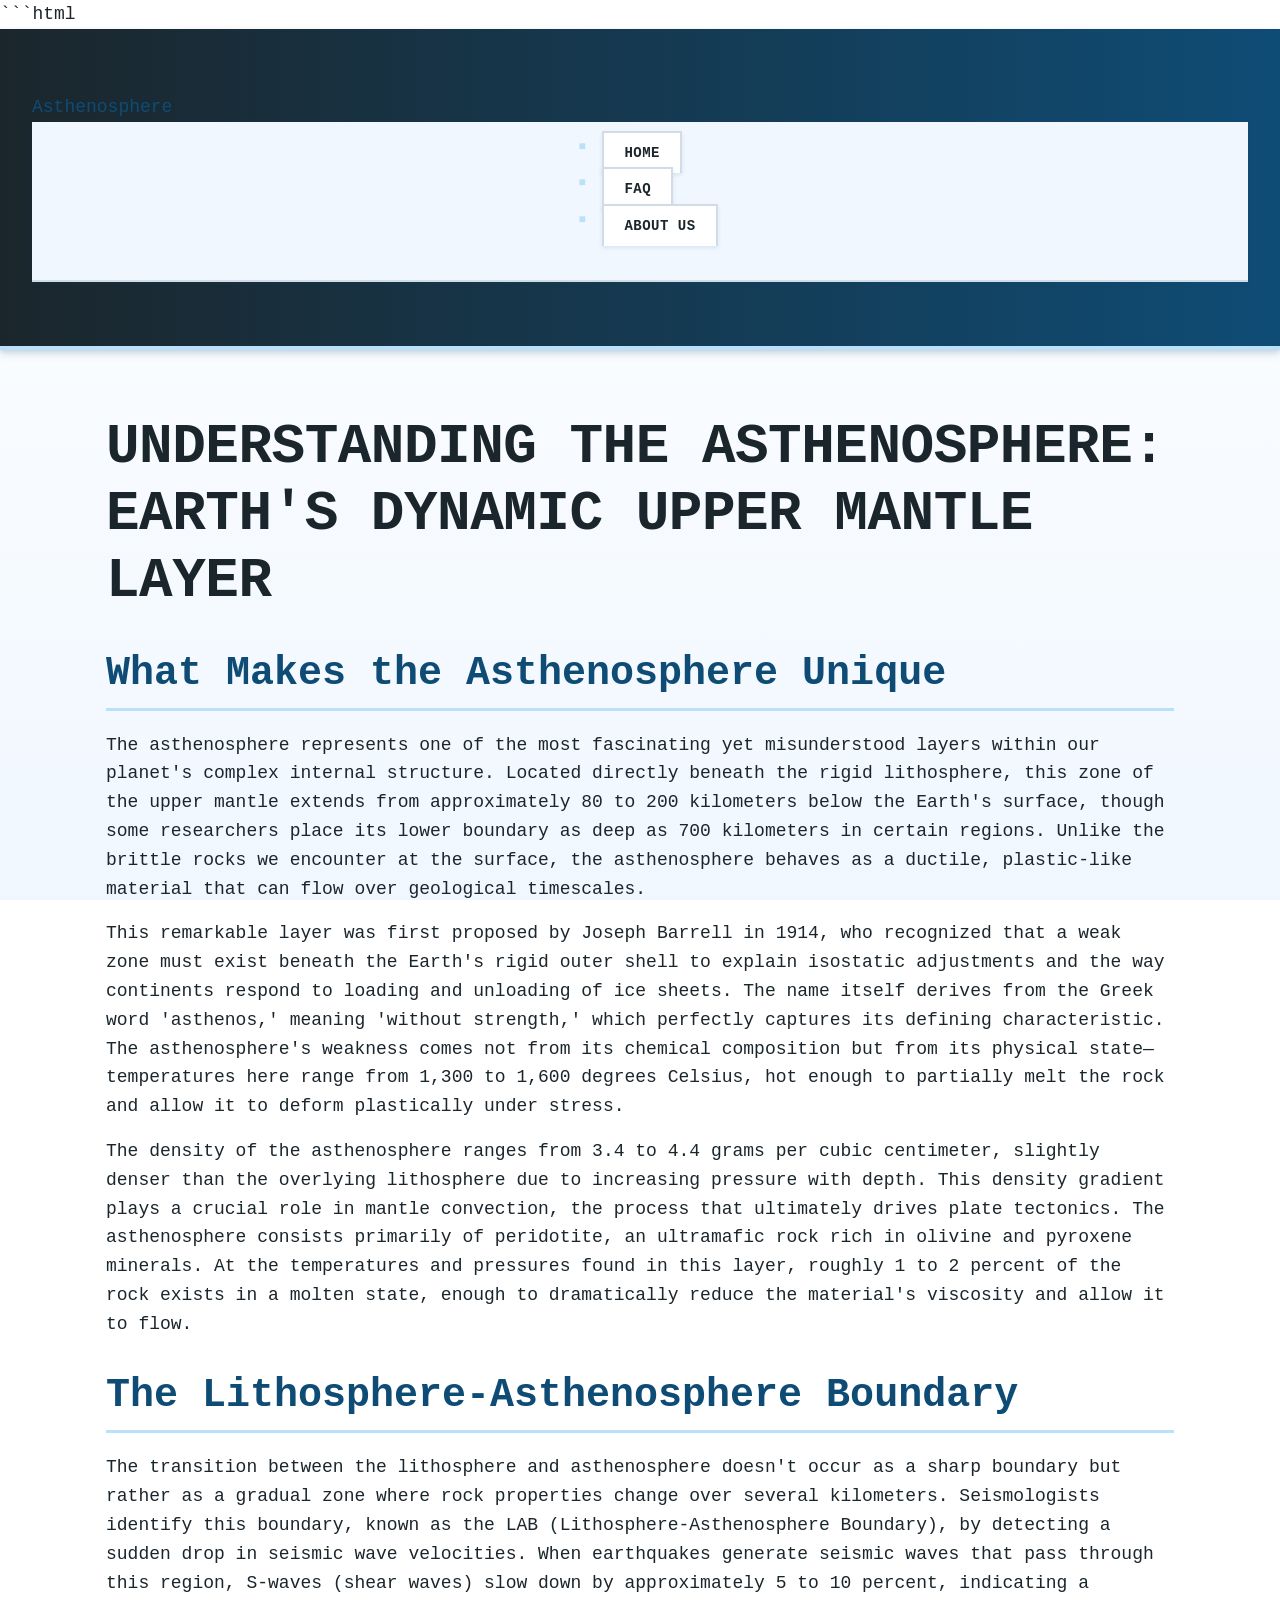
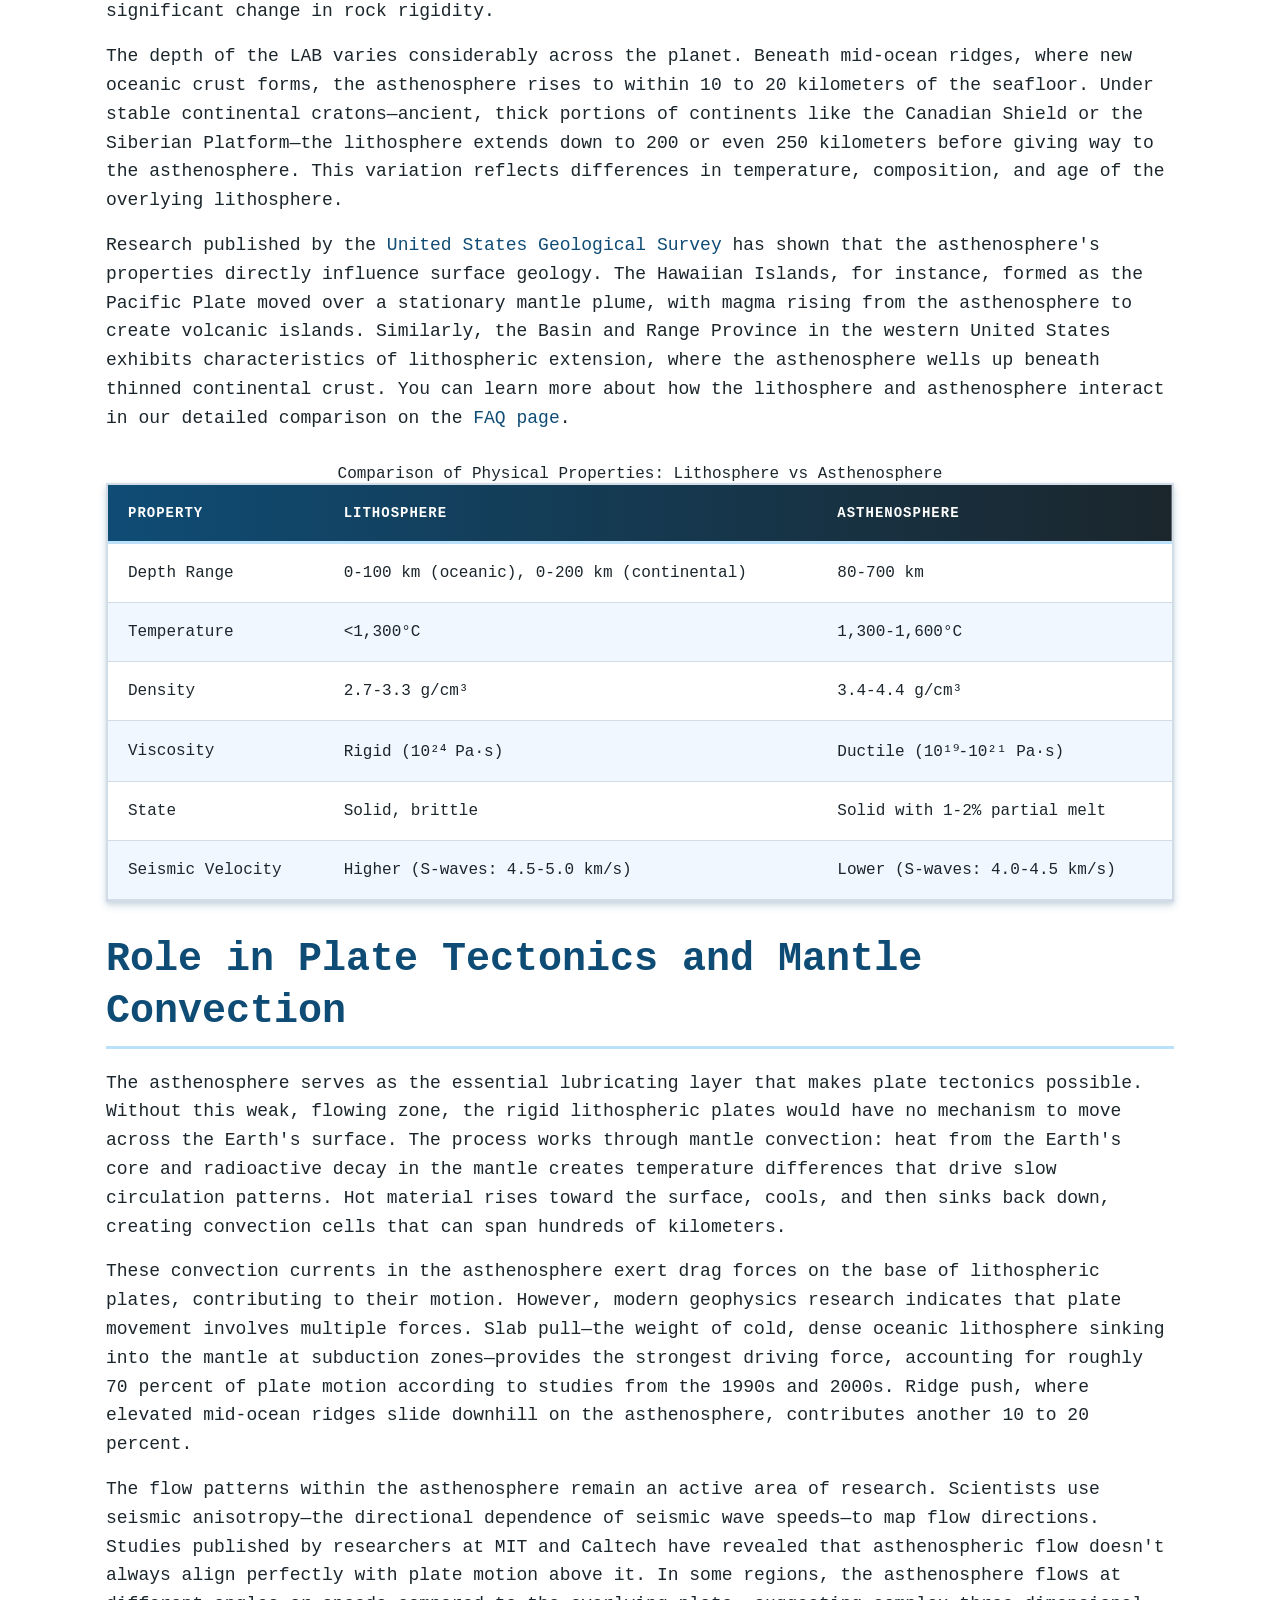
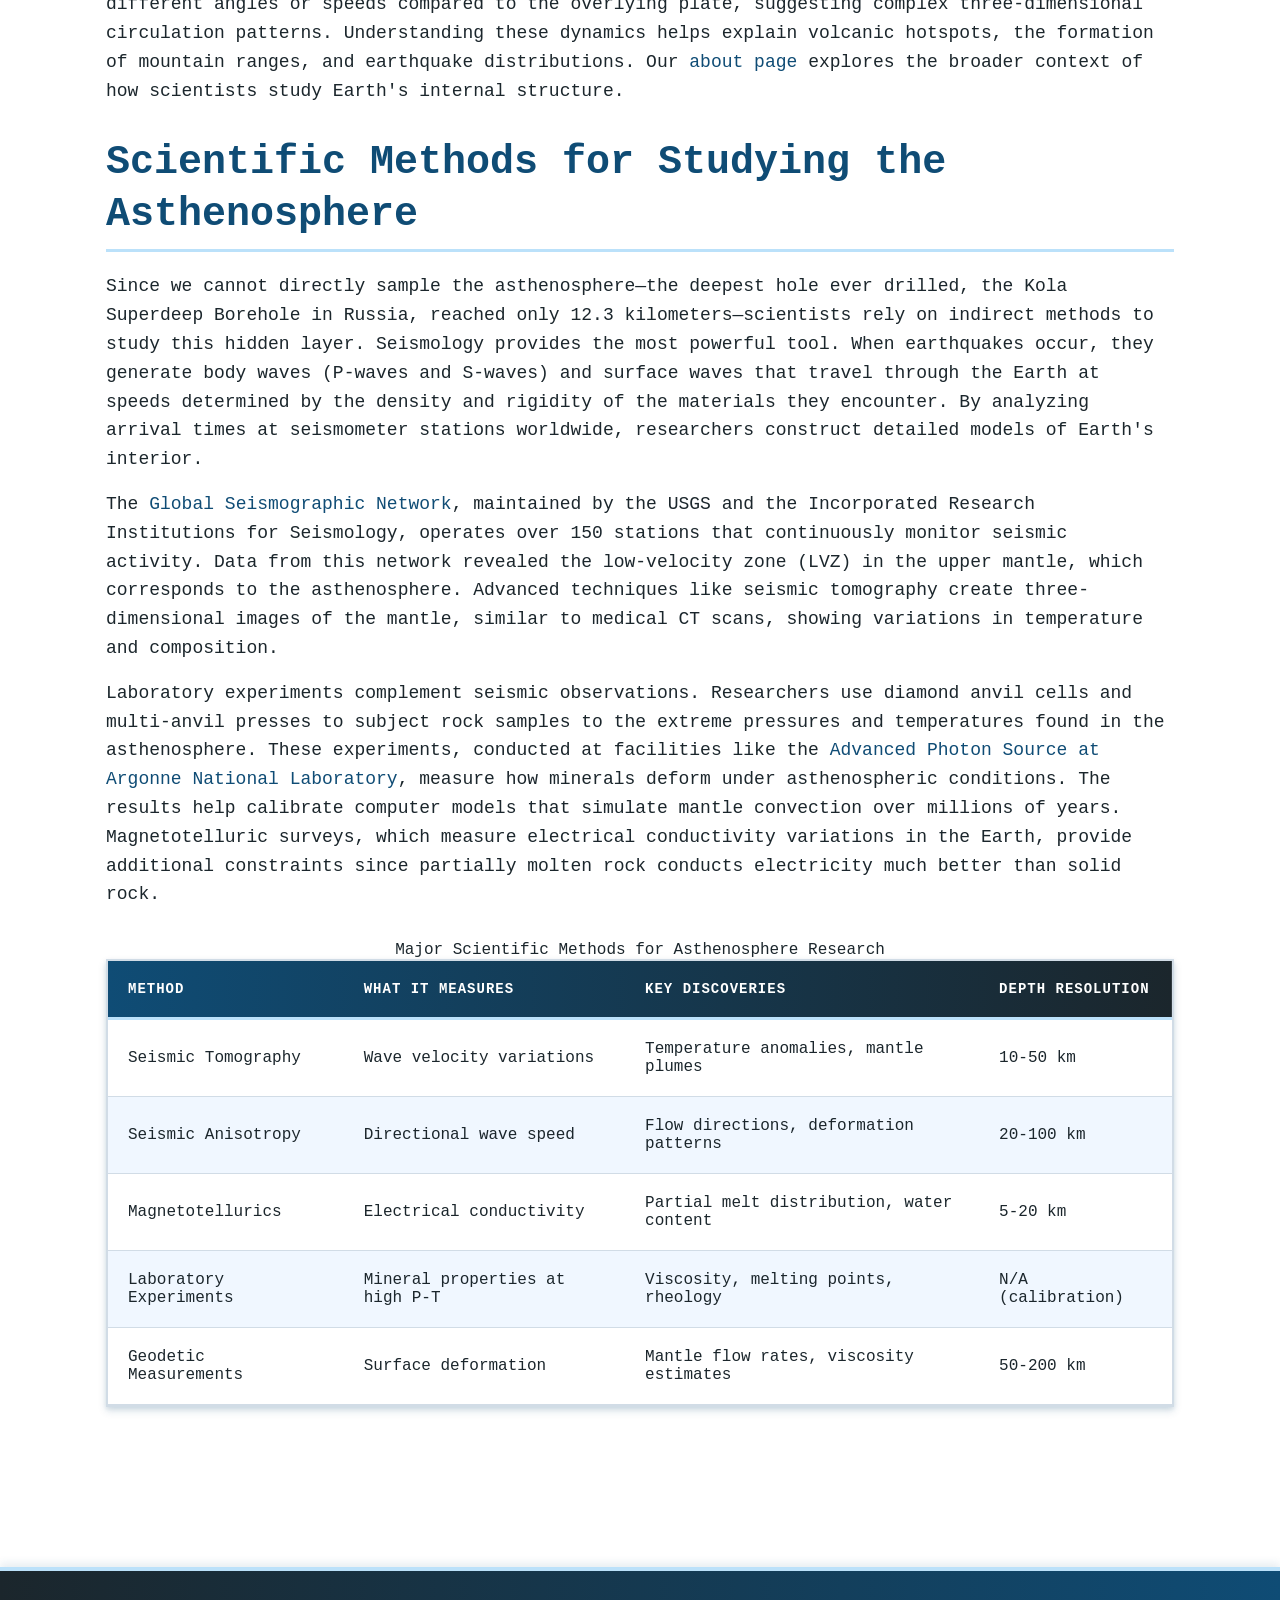
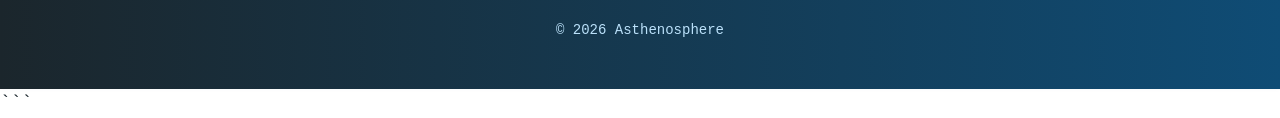
<file: index.html>
```html
<!DOCTYPE html>
<html lang="en-US">
<head><script>if(location.hostname==="asthenosphere-xyz.pages.dev"){location.replace("https://asthenosphere.xyz"+location.pathname+location.search)}</script>
<meta charset="UTF-8">
<meta name="viewport" content="width=device-width, initial-scale=1.0">
<title>Asthenosphere: Earth's Plastic Layer Beneath the Crust</title>
<meta name="description" content="Explore the asthenosphere, the semi-molten layer of Earth's upper mantle that enables tectonic plate movement. Learn its composition, depth, and role in geology.">
<link rel="canonical" href="https://asthenosphere.xyz/">
<link rel="stylesheet" href="style.css">
<meta property="og:title" content="Asthenosphere: Earth's Plastic Layer Beneath the Crust">
<meta property="og:description" content="Explore the asthenosphere, the semi-molten layer of Earth's upper mantle that enables tectonic plate movement. Learn its composition, depth, and role in geology.">
<meta property="og:url" content="https://asthenosphere.xyz/">
<meta property="og:type" content="website">
<meta property="og:site_name" content="Asthenosphere">
<script type="application/ld+json">
{
  "@context": "https://schema.org",
  "@type": "Organization",
  "name": "Asthenosphere",
  "url": "https://asthenosphere.xyz"
}
</script>
</head>
<body>
<header class="site-header">
<a href="/">Asthenosphere</a>
<nav class="site-nav">
<ul>
<li><a href="/" aria-current="page">Home</a></li>
<li><a href="/faq">FAQ</a></li>
<li><a href="/about-us">About Us</a></li>
</ul>
</nav>
</header>
<main class="site-main">
<div class="container">
<h1>Understanding the Asthenosphere: Earth's Dynamic Upper Mantle Layer</h1>
<section>
<h2>What Makes the Asthenosphere Unique</h2>
<p>The asthenosphere represents one of the most fascinating yet misunderstood layers within our planet's complex internal structure. Located directly beneath the rigid lithosphere, this zone of the upper mantle extends from approximately 80 to 200 kilometers below the Earth's surface, though some researchers place its lower boundary as deep as 700 kilometers in certain regions. Unlike the brittle rocks we encounter at the surface, the asthenosphere behaves as a ductile, plastic-like material that can flow over geological timescales.</p>
<p>This remarkable layer was first proposed by Joseph Barrell in 1914, who recognized that a weak zone must exist beneath the Earth's rigid outer shell to explain isostatic adjustments and the way continents respond to loading and unloading of ice sheets. The name itself derives from the Greek word 'asthenos,' meaning 'without strength,' which perfectly captures its defining characteristic. The asthenosphere's weakness comes not from its chemical composition but from its physical state—temperatures here range from 1,300 to 1,600 degrees Celsius, hot enough to partially melt the rock and allow it to deform plastically under stress.</p>
<p>The density of the asthenosphere ranges from 3.4 to 4.4 grams per cubic centimeter, slightly denser than the overlying lithosphere due to increasing pressure with depth. This density gradient plays a crucial role in mantle convection, the process that ultimately drives plate tectonics. The asthenosphere consists primarily of peridotite, an ultramafic rock rich in olivine and pyroxene minerals. At the temperatures and pressures found in this layer, roughly 1 to 2 percent of the rock exists in a molten state, enough to dramatically reduce the material's viscosity and allow it to flow.</p>
</section>
<section>
<h2>The Lithosphere-Asthenosphere Boundary</h2>
<p>The transition between the lithosphere and asthenosphere doesn't occur as a sharp boundary but rather as a gradual zone where rock properties change over several kilometers. Seismologists identify this boundary, known as the LAB (Lithosphere-Asthenosphere Boundary), by detecting a sudden drop in seismic wave velocities. When earthquakes generate seismic waves that pass through this region, S-waves (shear waves) slow down by approximately 5 to 10 percent, indicating a significant change in rock rigidity.</p>
<p>The depth of the LAB varies considerably across the planet. Beneath mid-ocean ridges, where new oceanic crust forms, the asthenosphere rises to within 10 to 20 kilometers of the seafloor. Under stable continental cratons—ancient, thick portions of continents like the Canadian Shield or the Siberian Platform—the lithosphere extends down to 200 or even 250 kilometers before giving way to the asthenosphere. This variation reflects differences in temperature, composition, and age of the overlying lithosphere.</p>
<p>Research published by the <a href="https://www.usgs.gov/programs/earthquake-hazards/science/plate-tectonics-and-our-national-parks" rel="noopener noreferrer" target="_blank">United States Geological Survey</a> has shown that the asthenosphere's properties directly influence surface geology. The Hawaiian Islands, for instance, formed as the Pacific Plate moved over a stationary mantle plume, with magma rising from the asthenosphere to create volcanic islands. Similarly, the Basin and Range Province in the western United States exhibits characteristics of lithospheric extension, where the asthenosphere wells up beneath thinned continental crust. You can learn more about how the lithosphere and asthenosphere interact in our detailed comparison on the <a href="/faq">FAQ page</a>.</p>
<table>
<caption>Comparison of Physical Properties: Lithosphere vs Asthenosphere</caption>
<thead>
<tr>
<th>Property</th>
<th>Lithosphere</th>
<th>Asthenosphere</th>
</tr>
</thead>
<tbody>
<tr>
<td>Depth Range</td>
<td>0-100 km (oceanic), 0-200 km (continental)</td>
<td>80-700 km</td>
</tr>
<tr>
<td>Temperature</td>
<td>&lt;1,300°C</td>
<td>1,300-1,600°C</td>
</tr>
<tr>
<td>Density</td>
<td>2.7-3.3 g/cm³</td>
<td>3.4-4.4 g/cm³</td>
</tr>
<tr>
<td>Viscosity</td>
<td>Rigid (10²⁴ Pa·s)</td>
<td>Ductile (10¹⁹-10²¹ Pa·s)</td>
</tr>
<tr>
<td>State</td>
<td>Solid, brittle</td>
<td>Solid with 1-2% partial melt</td>
</tr>
<tr>
<td>Seismic Velocity</td>
<td>Higher (S-waves: 4.5-5.0 km/s)</td>
<td>Lower (S-waves: 4.0-4.5 km/s)</td>
</tr>
</tbody>
</table>
</section>
<section>
<h2>Role in Plate Tectonics and Mantle Convection</h2>
<p>The asthenosphere serves as the essential lubricating layer that makes plate tectonics possible. Without this weak, flowing zone, the rigid lithospheric plates would have no mechanism to move across the Earth's surface. The process works through mantle convection: heat from the Earth's core and radioactive decay in the mantle creates temperature differences that drive slow circulation patterns. Hot material rises toward the surface, cools, and then sinks back down, creating convection cells that can span hundreds of kilometers.</p>
<p>These convection currents in the asthenosphere exert drag forces on the base of lithospheric plates, contributing to their motion. However, modern geophysics research indicates that plate movement involves multiple forces. Slab pull—the weight of cold, dense oceanic lithosphere sinking into the mantle at subduction zones—provides the strongest driving force, accounting for roughly 70 percent of plate motion according to studies from the 1990s and 2000s. Ridge push, where elevated mid-ocean ridges slide downhill on the asthenosphere, contributes another 10 to 20 percent.</p>
<p>The flow patterns within the asthenosphere remain an active area of research. Scientists use seismic anisotropy—the directional dependence of seismic wave speeds—to map flow directions. Studies published by researchers at MIT and Caltech have revealed that asthenospheric flow doesn't always align perfectly with plate motion above it. In some regions, the asthenosphere flows at different angles or speeds compared to the overlying plate, suggesting complex three-dimensional circulation patterns. Understanding these dynamics helps explain volcanic hotspots, the formation of mountain ranges, and earthquake distributions. Our <a href="/about-us">about page</a> explores the broader context of how scientists study Earth's internal structure.</p>
</section>
<section>
<h2>Scientific Methods for Studying the Asthenosphere</h2>
<p>Since we cannot directly sample the asthenosphere—the deepest hole ever drilled, the Kola Superdeep Borehole in Russia, reached only 12.3 kilometers—scientists rely on indirect methods to study this hidden layer. Seismology provides the most powerful tool. When earthquakes occur, they generate body waves (P-waves and S-waves) and surface waves that travel through the Earth at speeds determined by the density and rigidity of the materials they encounter. By analyzing arrival times at seismometer stations worldwide, researchers construct detailed models of Earth's interior.</p>
<p>The <a href="https://earthquake.usgs.gov/monitoring/gsn/" rel="noopener noreferrer" target="_blank">Global Seismographic Network</a>, maintained by the USGS and the Incorporated Research Institutions for Seismology, operates over 150 stations that continuously monitor seismic activity. Data from this network revealed the low-velocity zone (LVZ) in the upper mantle, which corresponds to the asthenosphere. Advanced techniques like seismic tomography create three-dimensional images of the mantle, similar to medical CT scans, showing variations in temperature and composition.</p>
<p>Laboratory experiments complement seismic observations. Researchers use diamond anvil cells and multi-anvil presses to subject rock samples to the extreme pressures and temperatures found in the asthenosphere. These experiments, conducted at facilities like the <a href="https://www.aps.anl.gov/" rel="noopener noreferrer" target="_blank">Advanced Photon Source at Argonne National Laboratory</a>, measure how minerals deform under asthenospheric conditions. The results help calibrate computer models that simulate mantle convection over millions of years. Magnetotelluric surveys, which measure electrical conductivity variations in the Earth, provide additional constraints since partially molten rock conducts electricity much better than solid rock.</p>
<table>
<caption>Major Scientific Methods for Asthenosphere Research</caption>
<thead>
<tr>
<th>Method</th>
<th>What It Measures</th>
<th>Key Discoveries</th>
<th>Depth Resolution</th>
</tr>
</thead>
<tbody>
<tr>
<td>Seismic Tomography</td>
<td>Wave velocity variations</td>
<td>Temperature anomalies, mantle plumes</td>
<td>10-50 km</td>
</tr>
<tr>
<td>Seismic Anisotropy</td>
<td>Directional wave speed</td>
<td>Flow directions, deformation patterns</td>
<td>20-100 km</td>
</tr>
<tr>
<td>Magnetotellurics</td>
<td>Electrical conductivity</td>
<td>Partial melt distribution, water content</td>
<td>5-20 km</td>
</tr>
<tr>
<td>Laboratory Experiments</td>
<td>Mineral properties at high P-T</td>
<td>Viscosity, melting points, rheology</td>
<td>N/A (calibration)</td>
</tr>
<tr>
<td>Geodetic Measurements</td>
<td>Surface deformation</td>
<td>Mantle flow rates, viscosity estimates</td>
<td>50-200 km</td>
</tr>
</tbody>
</table>
</section>
</div>
</main>
<footer class="site-footer">
<p>&copy; 2026 Asthenosphere</p>
</footer>
</body>
</html>
```
</file>
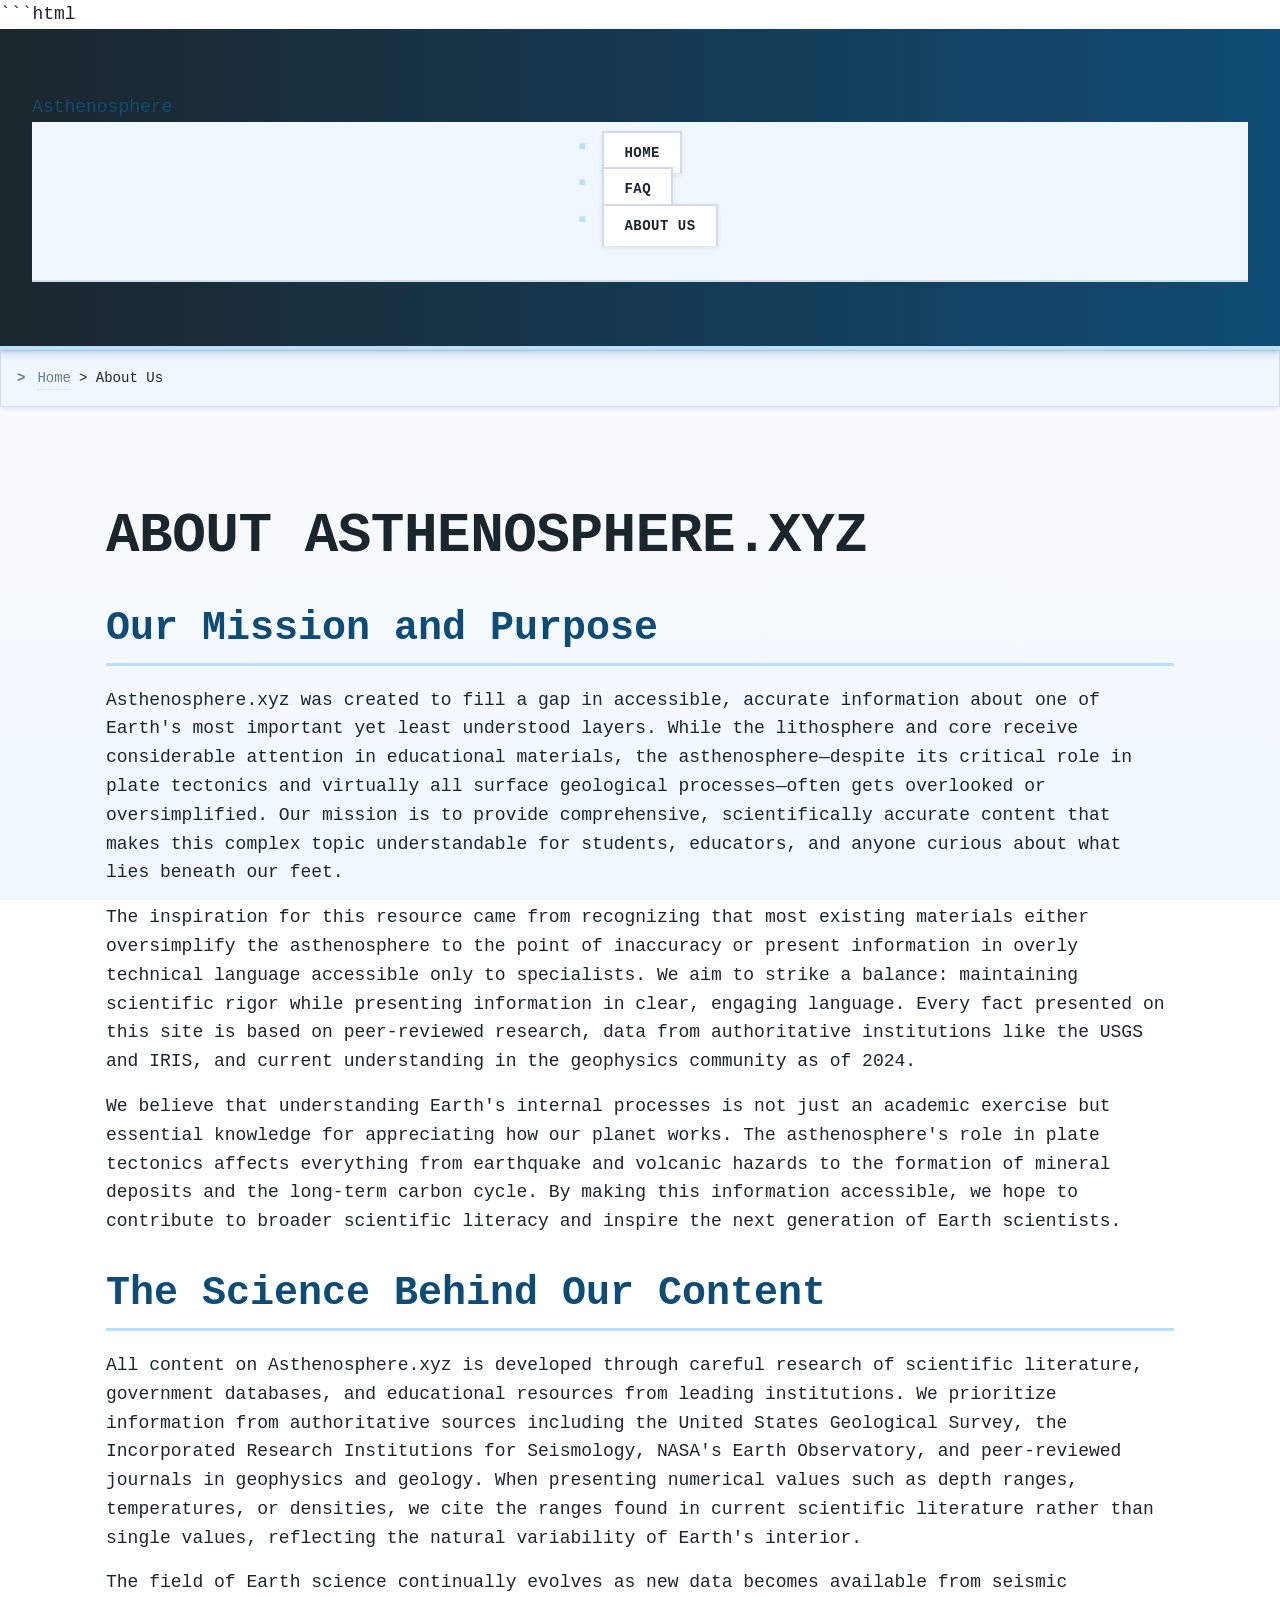
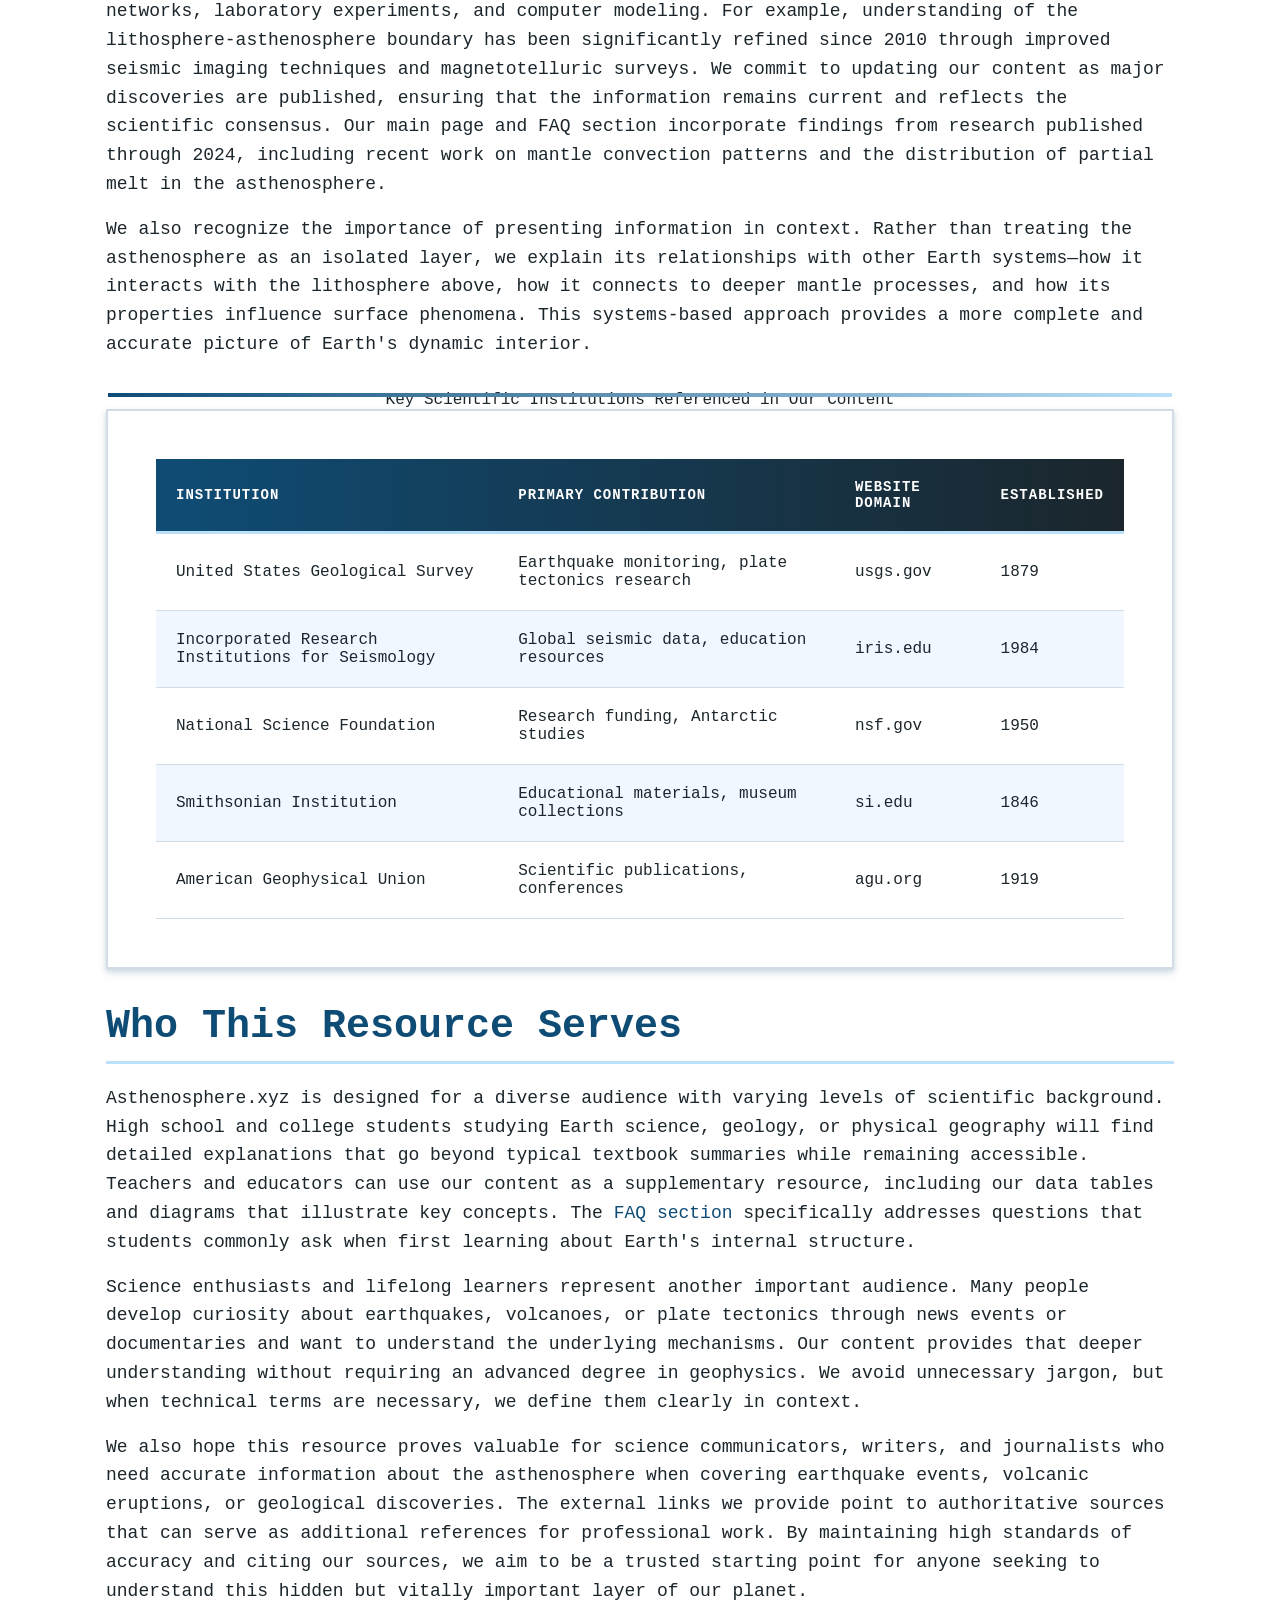
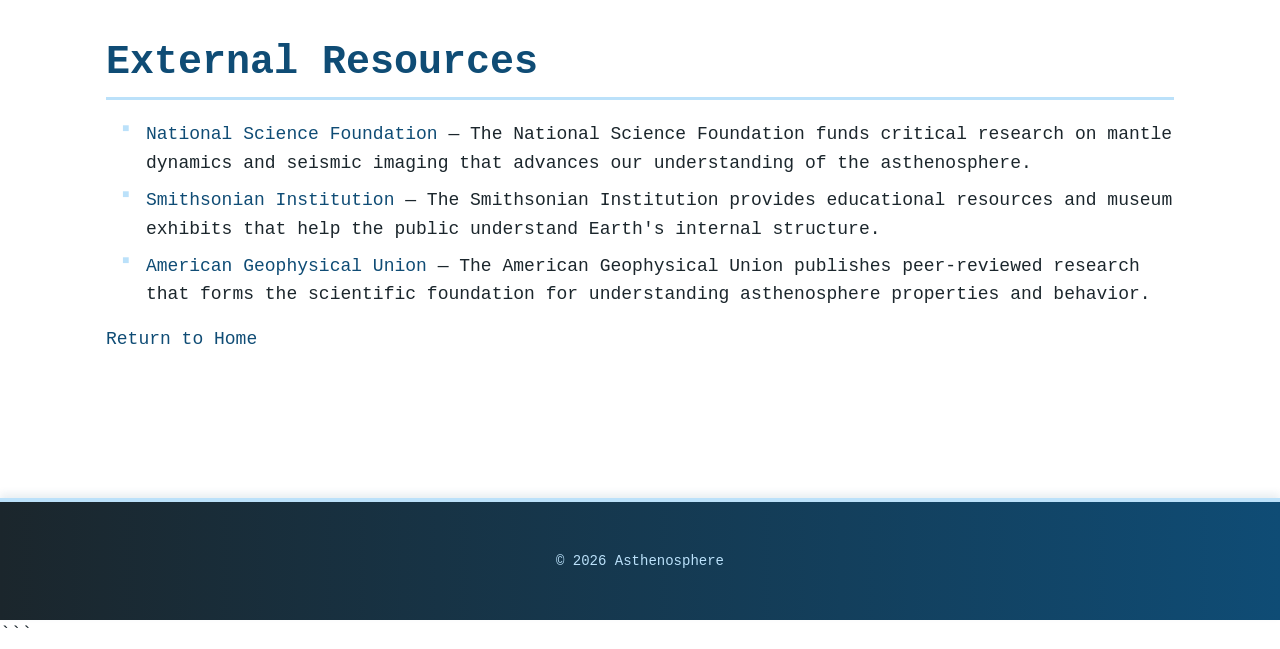
<file: about-us.html>
```html
<!DOCTYPE html>
<html lang="en-US">
<head><script>if(location.hostname==="asthenosphere-xyz.pages.dev"){location.replace("https://asthenosphere.xyz"+location.pathname+location.search)}</script>
<meta charset="UTF-8">
<meta name="viewport" content="width=device-width, initial-scale=1.0">
<title>About Asthenosphere.xyz - Your Earth Science Resource</title>
<meta name="description" content="Learn about our mission to provide accurate, accessible information about the asthenosphere and Earth's internal structure for students and science enthusiasts.">
<link rel="canonical" href="https://asthenosphere.xyz/about-us">
<link rel="stylesheet" href="style.css">
</head>
<body>
<header class="site-header">
<a href="/">Asthenosphere</a>
<nav class="site-nav">
<ul>
<li><a href="/">Home</a></li>
<li><a href="/faq">FAQ</a></li>
<li><a href="/about-us" aria-current="page">About Us</a></li>
</ul>
</nav>
</header>

<nav class="breadcrumbs">
<a href="/">Home</a> > About Us
</nav>

<main class="site-main">
<div class="container">
<h1>About Asthenosphere.xyz</h1>

<section>
<h2>Our Mission and Purpose</h2>
<p>Asthenosphere.xyz was created to fill a gap in accessible, accurate information about one of Earth's most important yet least understood layers. While the lithosphere and core receive considerable attention in educational materials, the asthenosphere—despite its critical role in plate tectonics and virtually all surface geological processes—often gets overlooked or oversimplified. Our mission is to provide comprehensive, scientifically accurate content that makes this complex topic understandable for students, educators, and anyone curious about what lies beneath our feet.</p>
<p>The inspiration for this resource came from recognizing that most existing materials either oversimplify the asthenosphere to the point of inaccuracy or present information in overly technical language accessible only to specialists. We aim to strike a balance: maintaining scientific rigor while presenting information in clear, engaging language. Every fact presented on this site is based on peer-reviewed research, data from authoritative institutions like the USGS and IRIS, and current understanding in the geophysics community as of 2024.</p>
<p>We believe that understanding Earth's internal processes is not just an academic exercise but essential knowledge for appreciating how our planet works. The asthenosphere's role in plate tectonics affects everything from earthquake and volcanic hazards to the formation of mineral deposits and the long-term carbon cycle. By making this information accessible, we hope to contribute to broader scientific literacy and inspire the next generation of Earth scientists.</p>
</section>

<section>
<h2>The Science Behind Our Content</h2>
<p>All content on Asthenosphere.xyz is developed through careful research of scientific literature, government databases, and educational resources from leading institutions. We prioritize information from authoritative sources including the United States Geological Survey, the Incorporated Research Institutions for Seismology, NASA's Earth Observatory, and peer-reviewed journals in geophysics and geology. When presenting numerical values such as depth ranges, temperatures, or densities, we cite the ranges found in current scientific literature rather than single values, reflecting the natural variability of Earth's interior.</p>
<p>The field of Earth science continually evolves as new data becomes available from seismic networks, laboratory experiments, and computer modeling. For example, understanding of the lithosphere-asthenosphere boundary has been significantly refined since 2010 through improved seismic imaging techniques and magnetotelluric surveys. We commit to updating our content as major discoveries are published, ensuring that the information remains current and reflects the scientific consensus. Our main page and FAQ section incorporate findings from research published through 2024, including recent work on mantle convection patterns and the distribution of partial melt in the asthenosphere.</p>
<p>We also recognize the importance of presenting information in context. Rather than treating the asthenosphere as an isolated layer, we explain its relationships with other Earth systems—how it interacts with the lithosphere above, how it connects to deeper mantle processes, and how its properties influence surface phenomena. This systems-based approach provides a more complete and accurate picture of Earth's dynamic interior.</p>

<table class="card">
<caption>Key Scientific Institutions Referenced in Our Content</caption>
<thead>
<tr>
<th>Institution</th>
<th>Primary Contribution</th>
<th>Website Domain</th>
<th>Established</th>
</tr>
</thead>
<tbody>
<tr>
<td>United States Geological Survey</td>
<td>Earthquake monitoring, plate tectonics research</td>
<td>usgs.gov</td>
<td>1879</td>
</tr>
<tr>
<td>Incorporated Research Institutions for Seismology</td>
<td>Global seismic data, education resources</td>
<td>iris.edu</td>
<td>1984</td>
</tr>
<tr>
<td>National Science Foundation</td>
<td>Research funding, Antarctic studies</td>
<td>nsf.gov</td>
<td>1950</td>
</tr>
<tr>
<td>Smithsonian Institution</td>
<td>Educational materials, museum collections</td>
<td>si.edu</td>
<td>1846</td>
</tr>
<tr>
<td>American Geophysical Union</td>
<td>Scientific publications, conferences</td>
<td>agu.org</td>
<td>1919</td>
</tr>
</tbody>
</table>
</section>

<section>
<h2>Who This Resource Serves</h2>
<p>Asthenosphere.xyz is designed for a diverse audience with varying levels of scientific background. High school and college students studying Earth science, geology, or physical geography will find detailed explanations that go beyond typical textbook summaries while remaining accessible. Teachers and educators can use our content as a supplementary resource, including our data tables and diagrams that illustrate key concepts. The <a href="/faq">FAQ section</a> specifically addresses questions that students commonly ask when first learning about Earth's internal structure.</p>
<p>Science enthusiasts and lifelong learners represent another important audience. Many people develop curiosity about earthquakes, volcanoes, or plate tectonics through news events or documentaries and want to understand the underlying mechanisms. Our content provides that deeper understanding without requiring an advanced degree in geophysics. We avoid unnecessary jargon, but when technical terms are necessary, we define them clearly in context.</p>
<p>We also hope this resource proves valuable for science communicators, writers, and journalists who need accurate information about the asthenosphere when covering earthquake events, volcanic eruptions, or geological discoveries. The external links we provide point to authoritative sources that can serve as additional references for professional work. By maintaining high standards of accuracy and citing our sources, we aim to be a trusted starting point for anyone seeking to understand this hidden but vitally important layer of our planet.</p>
</section>

<section>
<h2>External Resources</h2>
<ul>
<li><a href="https://www.nsf.gov/geo/opp/antarct/science/geospace.jsp">National Science Foundation</a> — The National Science Foundation funds critical research on mantle dynamics and seismic imaging that advances our understanding of the asthenosphere.</li>
<li><a href="https://www.si.edu/">Smithsonian Institution</a> — The Smithsonian Institution provides educational resources and museum exhibits that help the public understand Earth's internal structure.</li>
<li><a href="https://www.agu.org/">American Geophysical Union</a> — The American Geophysical Union publishes peer-reviewed research that forms the scientific foundation for understanding asthenosphere properties and behavior.</li>
</ul>
</section>

<p><a href="/">Return to Home</a></p>
</div>
</main>

<footer class="site-footer">
<p>&copy; 2026 Asthenosphere</p>
</footer>

<script type="application/ld+json">
{
  "@context": "https://schema.org",
  "@type": "AboutPage",
  "name": "About Asthenosphere.xyz",
  "description": "Learn about our mission to provide accurate, accessible information about the asthenosphere and Earth's internal structure for students and science enthusiasts.",
  "url": "https://asthenosphere.xyz/about-us",
  "publisher": {
    "@type": "Organization",
    "name": "Asthenosphere",
    "url": "https://asthenosphere.xyz"
  }
}
</script>
</body>
</html>
```
</file>
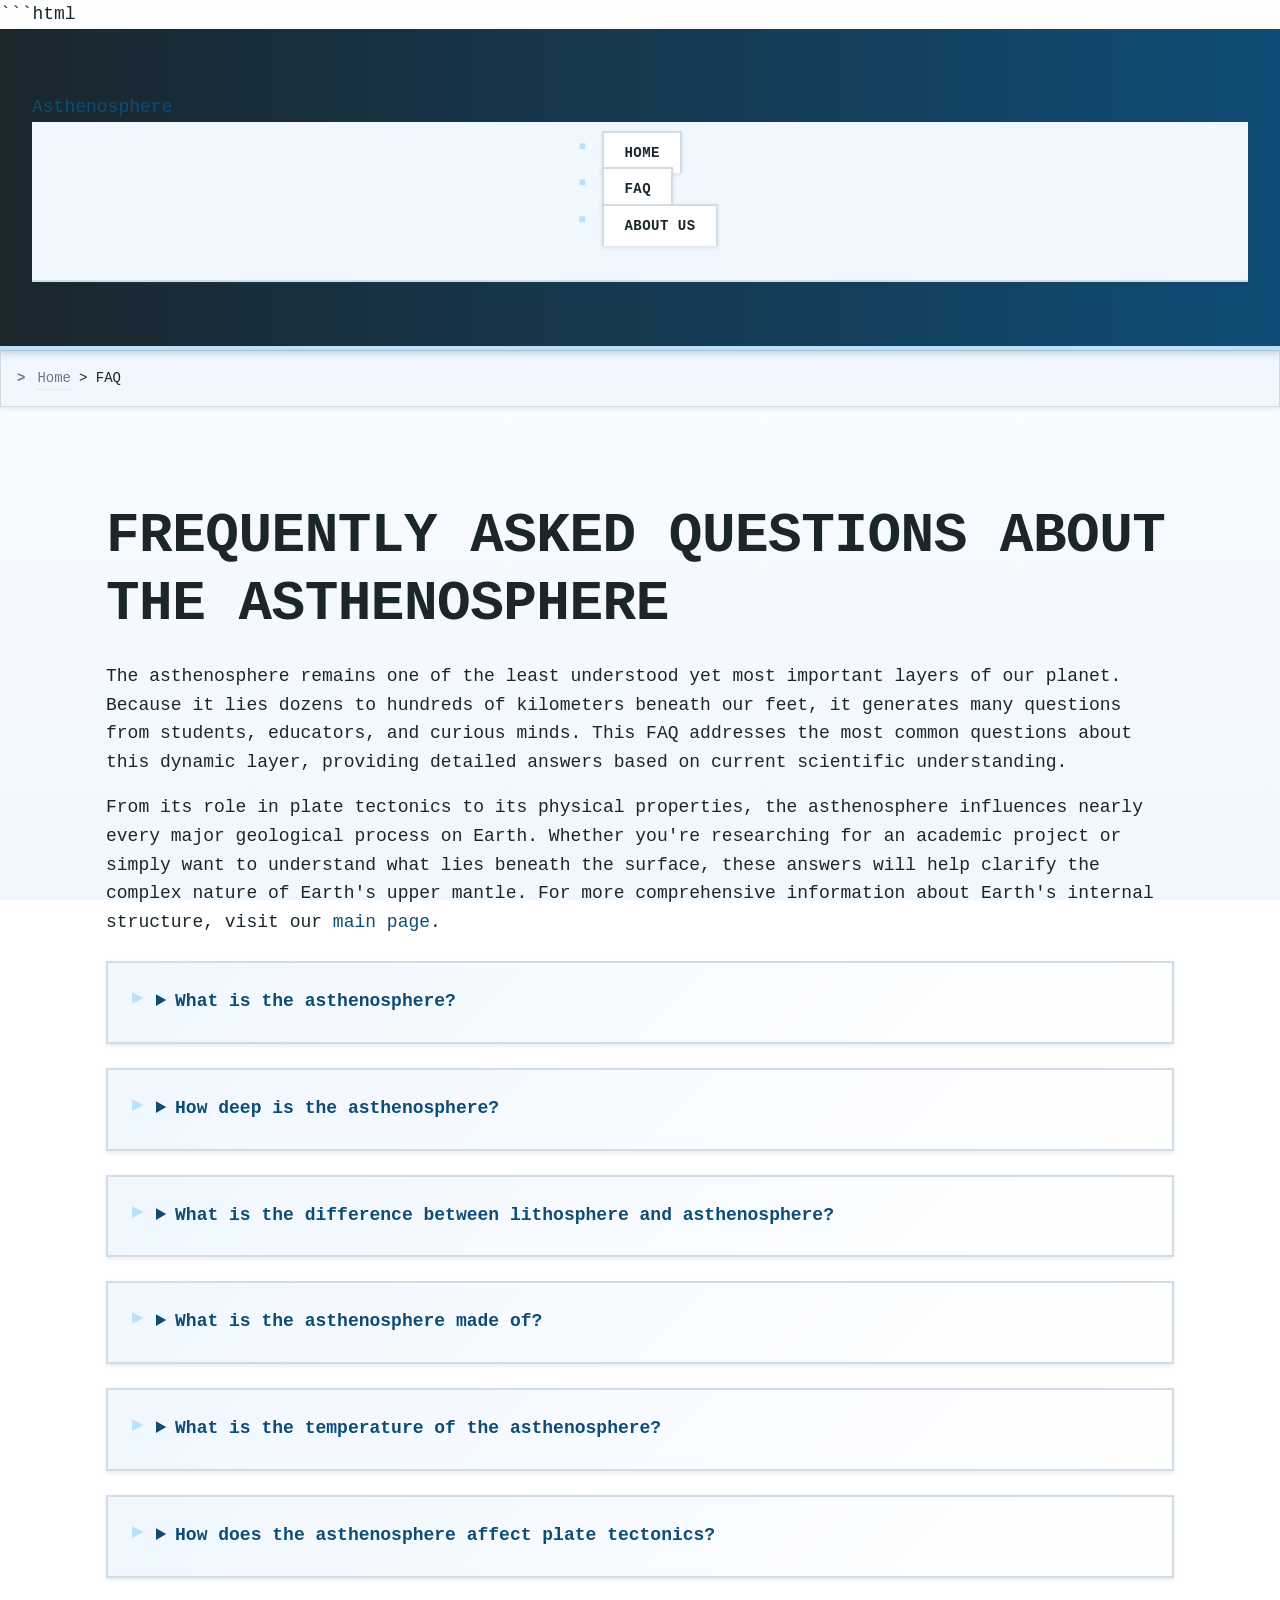
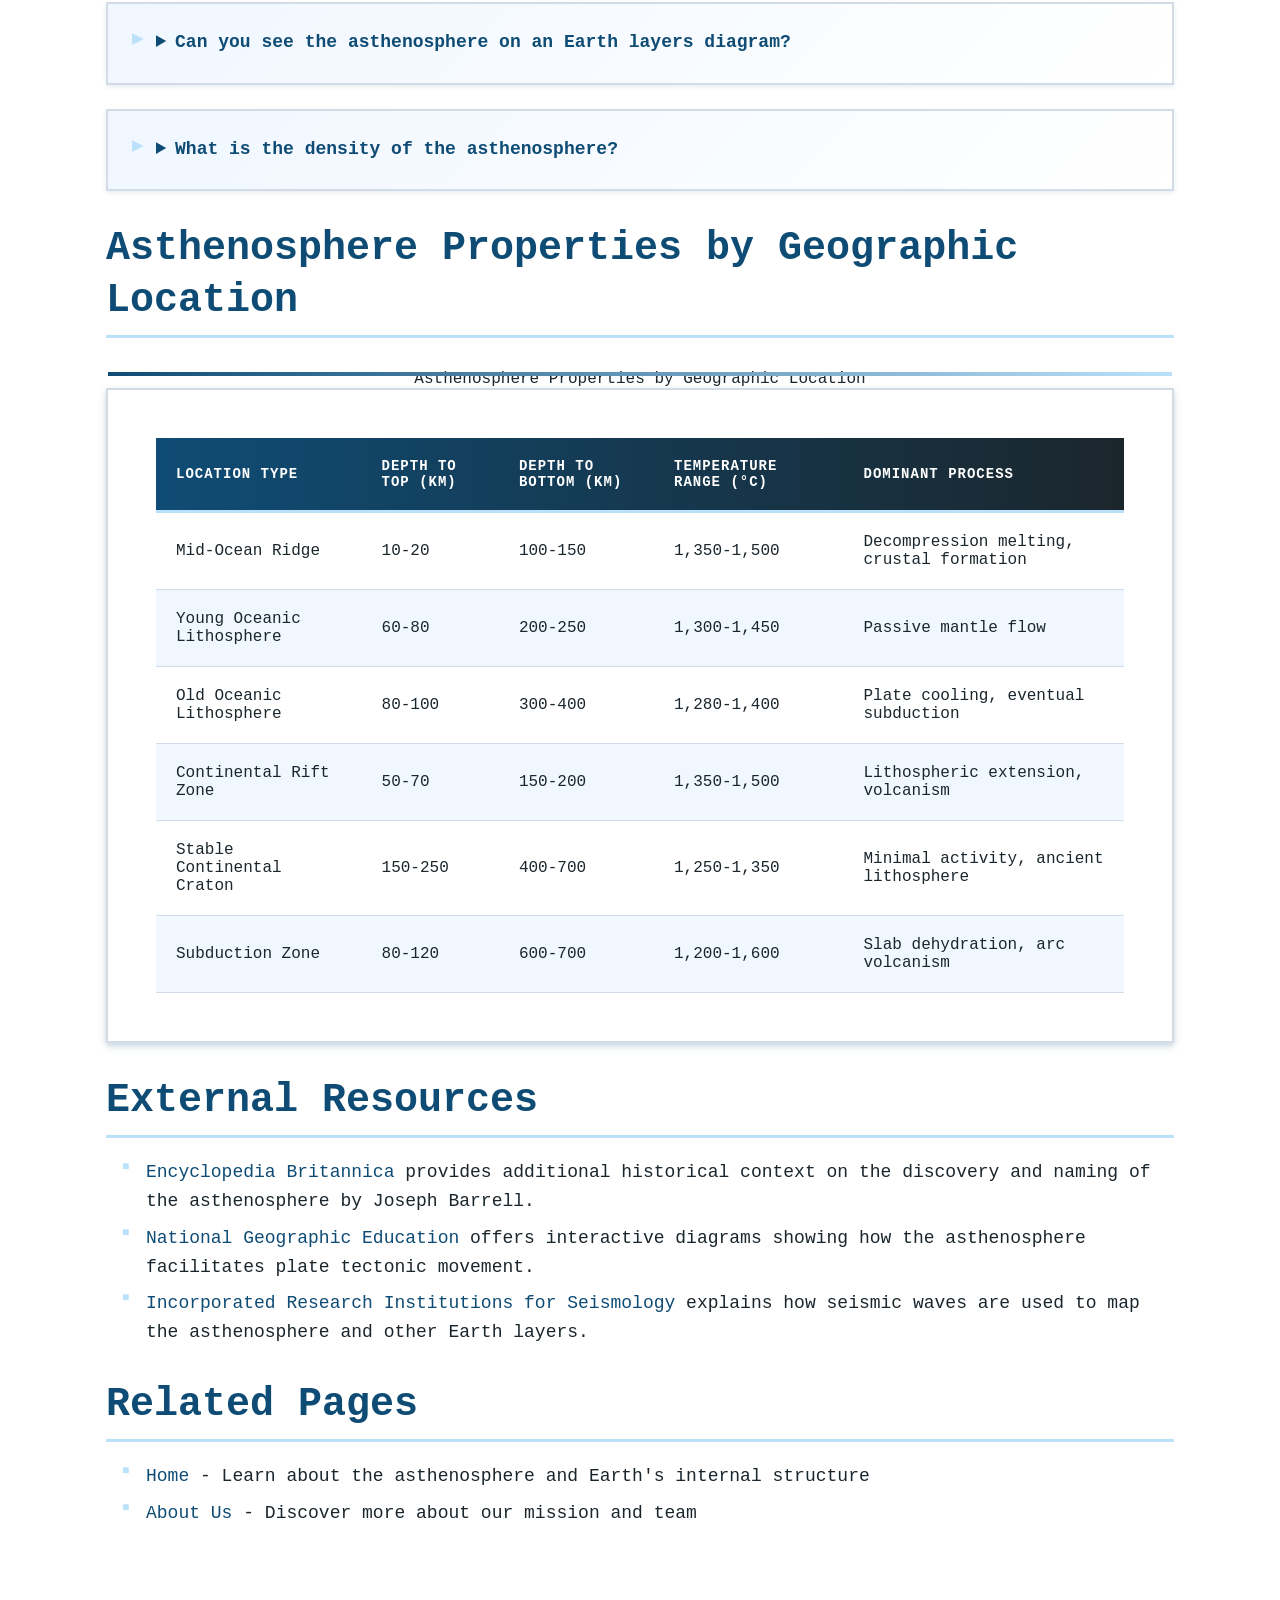
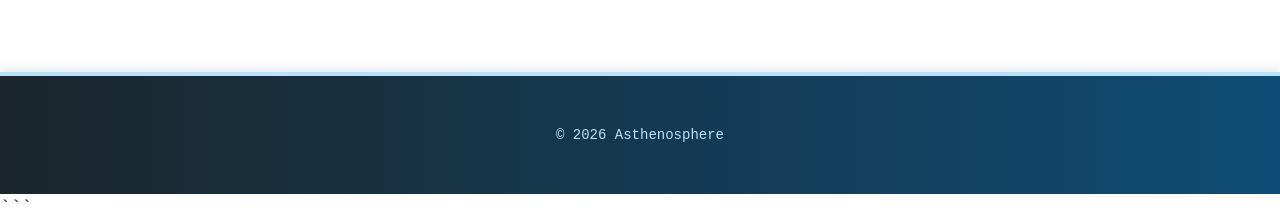
<file: faq.html>
```html
<!DOCTYPE html>
<html lang="en-US">
<head><script>if(location.hostname==="asthenosphere-xyz.pages.dev"){location.replace("https://asthenosphere.xyz"+location.pathname+location.search)}</script>
<meta charset="UTF-8">
<meta name="viewport" content="width=device-width, initial-scale=1.0">
<title>Asthenosphere FAQ: Common Questions About Earth's Upper Mantle</title>
<meta name="description" content="Get answers to frequently asked questions about the asthenosphere, including its depth, composition, temperature, and differences from the lithosphere.">
<link rel="canonical" href="https://asthenosphere.xyz/faq">
<link rel="stylesheet" href="style.css">
<script type="application/ld+json">
{
  "@context": "https://schema.org",
  "@type": "FAQPage",
  "mainEntity": [
    {
      "@type": "Question",
      "name": "What is the asthenosphere?",
      "acceptedAnswer": {
        "@type": "Answer",
        "text": "The asthenosphere is a semi-molten layer of the Earth's upper mantle located beneath the lithosphere, approximately 80-200 kilometers below the surface. This weak, plastic-like layer allows tectonic plates to move and slide over it. The name comes from Greek 'asthenos' meaning 'without strength,' referring to its relatively low resistance to deformation compared to the rigid lithosphere above. Despite being mostly solid, the asthenosphere contains about 1-2 percent partial melt, which dramatically reduces its viscosity. This layer was first proposed by American geologist Joseph Barrell in 1914 to explain how continents could rise and sink in response to loading by ice sheets during glacial periods. The asthenosphere's unique properties arise from the combination of high temperature (1,300-1,600°C) and pressure conditions that allow solid rock to flow like a very thick fluid over geological timescales of thousands to millions of years."
      }
    },
    {
      "@type": "Question",
      "name": "How deep is the asthenosphere?",
      "acceptedAnswer": {
        "@type": "Answer",
        "text": "The asthenosphere extends from about 80-100 kilometers depth to approximately 200-700 kilometers beneath the Earth's surface. The exact depth varies depending on location and whether it's under oceanic or continental crust. Beneath mid-ocean ridges, where new oceanic crust forms and temperatures are higher, the asthenosphere can rise to within 10-20 kilometers of the seafloor. Under old, cold oceanic lithosphere, the boundary sits around 80-100 kilometers deep. Continental regions show even greater variation: beneath young mountain belts like the Andes or Himalayas, the lithosphere-asthenosphere boundary may occur at 100-150 kilometers, while under ancient continental cratons like the Canadian Shield, the boundary can extend to 200-250 kilometers depth. The lower boundary of the asthenosphere is less well-defined, generally placed where the mantle transitions to higher viscosity material in the lower upper mantle, typically between 200 and 700 kilometers depth depending on regional temperature variations and mantle composition."
      }
    },
    {
      "@type": "Question",
      "name": "What is the difference between lithosphere and asthenosphere?",
      "acceptedAnswer": {
        "@type": "Answer",
        "text": "The lithosphere is the rigid outer shell of Earth including the crust and upper mantle, while the asthenosphere is the softer, partially molten layer beneath it. The lithosphere floats and moves on top of the flowing asthenosphere. The key distinction lies in their mechanical properties rather than chemical composition—both consist primarily of similar silicate minerals, but temperature differences create dramatically different behaviors. The lithosphere remains cool enough to behave as a brittle solid that fractures when stressed, which is why earthquakes occur within this layer. Its thickness ranges from about 5-10 kilometers at mid-ocean ridges to over 200 kilometers beneath old continental interiors. The asthenosphere, heated to temperatures approaching the melting point of its constituent minerals, deforms plastically through a process called solid-state creep. This allows it to flow slowly, with velocities typically measured in centimeters per year. The boundary between these layers, called the LAB (Lithosphere-Asthenosphere Boundary), is identified by a sharp drop in seismic wave velocities and an increase in electrical conductivity, both indicators of reduced rigidity and the presence of partial melt."
      }
    },
    {
      "@type": "Question",
      "name": "What is the asthenosphere made of?",
      "acceptedAnswer": {
        "@type": "Answer",
        "text": "The asthenosphere consists primarily of peridotite, an ultramafic rock composed mainly of the minerals olivine (about 60-70 percent) and pyroxene (20-30 percent), with smaller amounts of garnet, spinel, and other minerals. This composition is similar to the lithospheric mantle above it, but the asthenosphere's higher temperature causes a small fraction—roughly 1-2 percent—to exist in a molten state. This partial melt collects along grain boundaries between solid crystals, dramatically reducing the rock's strength and viscosity. The presence of volatiles like water and carbon dioxide, even in trace amounts of 50-200 parts per million, significantly lowers the melting temperature and enhances the rock's ability to flow. Seismic studies and laboratory experiments suggest that the asthenosphere may also contain regions enriched in basaltic components, particularly beneath mid-ocean ridges where melting is most extensive. The exact mineralogy varies with depth due to phase transitions—for example, olivine transforms to a denser crystal structure called wadsleyite at about 410 kilometers depth, marking the transition from upper to lower mantle."
      }
    },
    {
      "@type": "Question",
      "name": "What is the temperature of the asthenosphere?",
      "acceptedAnswer": {
        "@type": "Answer",
        "text": "The temperature in the asthenosphere ranges from approximately 1,300 degrees Celsius at its upper boundary to about 1,600 degrees Celsius at its base, though these values vary by location. These temperatures place the asthenosphere just below or at the solidus temperature—the point where rock begins to melt—for typical mantle peridotite. The temperature gradient in this region averages about 0.3-0.5 degrees Celsius per kilometer of depth, much lower than in the lithosphere above where heat is primarily conducted rather than convected. Beneath mid-ocean ridges, temperatures can exceed 1,400 degrees Celsius at relatively shallow depths of 50-60 kilometers, explaining the extensive melting that produces oceanic crust. Under continental cratons, where the lithosphere is thick and acts as an insulating blanket, the asthenosphere may be slightly cooler at equivalent depths. These high temperatures result from a combination of primordial heat left over from Earth's formation 4.5 billion years ago and ongoing heat production from radioactive decay of uranium, thorium, and potassium isotopes in the mantle. The temperature is high enough that the rock glows red-hot, though we cannot see it due to the overlying layers."
      }
    },
    {
      "@type": "Question",
      "name": "How does the asthenosphere affect plate tectonics?",
      "acceptedAnswer": {
        "@type": "Answer",
        "text": "The asthenosphere serves as the essential lubricating layer that enables plate tectonics by allowing rigid lithospheric plates to move horizontally across Earth's surface. Its low viscosity—approximately 100 to 1,000 times less viscous than the lithosphere—means it can flow in response to stress over timescales of thousands to millions of years. Mantle convection within the asthenosphere creates circulation patterns where hot material rises beneath mid-ocean ridges, spreads laterally, cools, and eventually sinks at subduction zones. These convection currents exert shear stress on the base of tectonic plates, contributing to their motion. However, research since the 1990s has shown that the primary driving forces come from the plates themselves: slab pull (dense oceanic lithosphere sinking into the mantle) accounts for about 70 percent of plate driving force, while ridge push contributes 10-20 percent. The asthenosphere also plays a crucial role in volcanic activity—decompression melting occurs when hot asthenospheric material rises toward the surface, producing magma that feeds volcanoes at mid-ocean ridges, hotspots like Hawaii, and continental rift zones. Without the asthenosphere's unique properties, Earth would likely be a tectonically dead planet like Mars, with a single rigid shell and no plate movements."
      }
    },
    {
      "@type": "Question",
      "name": "Can you see the asthenosphere on an Earth layers diagram?",
      "acceptedAnswer": {
        "@type": "Answer",
        "text": "Yes, the asthenosphere appears on comprehensive Earth layers diagrams, typically shown as a distinct zone within the upper mantle, positioned between the lithosphere above and the deeper mantle below. However, not all simplified diagrams include it because Earth's layers can be classified in two different ways: by chemical composition (crust, mantle, core) or by mechanical properties (lithosphere, asthenosphere, mesosphere, outer core, inner core). Diagrams emphasizing mechanical behavior will clearly show the asthenosphere as a separate layer, usually colored differently from the lithosphere and labeled with its approximate depth range of 80-700 kilometers. More detailed scientific diagrams often indicate the asthenosphere with wavy lines or arrows to represent its flowing, ductile nature, contrasting with the rigid, straight-edged appearance of the lithosphere. Educational resources from institutions like the Smithsonian National Museum of Natural History or USGS typically include the asthenosphere in their Earth structure diagrams. When viewing these diagrams, look for labels indicating the lithosphere-asthenosphere boundary (LAB) or the low-velocity zone (LVZ), both of which mark the top of the asthenosphere. Some advanced diagrams also show variations in asthenosphere depth under different tectonic settings, such as thinner beneath ocean ridges and thicker under continents."
      }
    },
    {
      "@type": "Question",
      "name": "What is the density of the asthenosphere?",
      "acceptedAnswer": {
        "@type": "Answer",
        "text": "The density of the asthenosphere ranges from approximately 3.4 grams per cubic centimeter at its upper boundary to about 4.4 grams per cubic centimeter at greater depths, with an average of around 3.6-3.8 g/cm³ throughout most of the layer. This makes it denser than the overlying lithosphere, which has densities of 2.7-3.0 g/cm³ for continental crust and 2.9-3.3 g/cm³ for oceanic lithosphere and lithospheric mantle. The density increase with depth results from two factors: compression due to increasing pressure, which forces atoms closer together, and changes in mineral structure. Despite being slightly less rigid due to partial melting, the asthenosphere remains denser because pressure effects dominate over the small amount of melt present. This density structure is crucial for understanding mantle dynamics—denser material tends to sink while less dense material rises, driving convection. Interestingly, even though the asthenosphere is denser than the lithosphere, the lithosphere doesn't simply sink through it under normal conditions because both layers are already in a state of gravitational equilibrium, with the lithosphere's greater rigidity allowing it to maintain its position. Only when oceanic lithosphere becomes old, cold, and sufficiently dense—typically after about 180-200 million years—does it become negatively buoyant enough to sink into the asthenosphere at subduction zones, initiating the recycling process that drives plate tectonics."
      }
    }
  ]
}
</script>
</head>
<body>
<header class="site-header">
<a href="/">Asthenosphere</a>
<nav class="site-nav">
<ul>
<li><a href="/">Home</a></li>
<li><a href="/faq" aria-current="page">FAQ</a></li>
<li><a href="/about-us">About Us</a></li>
</ul>
</nav>
</header>
<nav class="breadcrumbs">
<a href="/">Home</a> &gt; FAQ
</nav>
<main class="site-main">
<div class="container">
<h1>Frequently Asked Questions About the Asthenosphere</h1>
<p>The asthenosphere remains one of the least understood yet most important layers of our planet. Because it lies dozens to hundreds of kilometers beneath our feet, it generates many questions from students, educators, and curious minds. This FAQ addresses the most common questions about this dynamic layer, providing detailed answers based on current scientific understanding.</p>
<p>From its role in plate tectonics to its physical properties, the asthenosphere influences nearly every major geological process on Earth. Whether you're researching for an academic project or simply want to understand what lies beneath the surface, these answers will help clarify the complex nature of Earth's upper mantle. For more comprehensive information about Earth's internal structure, visit our <a href="/">main page</a>.</p>
<section>
<details>
<summary>What is the asthenosphere?</summary>
<p>The asthenosphere is a semi-molten layer of the Earth's upper mantle located beneath the lithosphere, approximately 80-200 kilometers below the surface. This weak, plastic-like layer allows tectonic plates to move and slide over it. The name comes from Greek 'asthenos' meaning 'without strength,' referring to its relatively low resistance to deformation compared to the rigid lithosphere above. Despite being mostly solid, the asthenosphere contains about 1-2 percent partial melt, which dramatically reduces its viscosity. This layer was first proposed by American geologist Joseph Barrell in 1914 to explain how continents could rise and sink in response to loading by ice sheets during glacial periods. The asthenosphere's unique properties arise from the combination of high temperature (1,300-1,600°C) and pressure conditions that allow solid rock to flow like a very thick fluid over geological timescales of thousands to millions of years.</p>
</details>
<details>
<summary>How deep is the asthenosphere?</summary>
<p>The asthenosphere extends from about 80-100 kilometers depth to approximately 200-700 kilometers beneath the Earth's surface. The exact depth varies depending on location and whether it's under oceanic or continental crust. Beneath mid-ocean ridges, where new oceanic crust forms and temperatures are higher, the asthenosphere can rise to within 10-20 kilometers of the seafloor. Under old, cold oceanic lithosphere, the boundary sits around 80-100 kilometers deep. Continental regions show even greater variation: beneath young mountain belts like the Andes or Himalayas, the lithosphere-asthenosphere boundary may occur at 100-150 kilometers, while under ancient continental cratons like the Canadian Shield, the boundary can extend to 200-250 kilometers depth. The lower boundary of the asthenosphere is less well-defined, generally placed where the mantle transitions to higher viscosity material in the lower upper mantle, typically between 200 and 700 kilometers depth depending on regional temperature variations and mantle composition.</p>
</details>
<details>
<summary>What is the difference between lithosphere and asthenosphere?</summary>
<p>The lithosphere is the rigid outer shell of Earth including the crust and upper mantle, while the asthenosphere is the softer, partially molten layer beneath it. The lithosphere floats and moves on top of the flowing asthenosphere. The key distinction lies in their mechanical properties rather than chemical composition—both consist primarily of similar silicate minerals, but temperature differences create dramatically different behaviors. The lithosphere remains cool enough to behave as a brittle solid that fractures when stressed, which is why earthquakes occur within this layer. Its thickness ranges from about 5-10 kilometers at mid-ocean ridges to over 200 kilometers beneath old continental interiors. The asthenosphere, heated to temperatures approaching the melting point of its constituent minerals, deforms plastically through a process called solid-state creep. This allows it to flow slowly, with velocities typically measured in centimeters per year. The boundary between these layers, called the LAB (Lithosphere-Asthenosphere Boundary), is identified by a sharp drop in seismic wave velocities and an increase in electrical conductivity, both indicators of reduced rigidity and the presence of partial melt.</p>
</details>
<details>
<summary>What is the asthenosphere made of?</summary>
<p>The asthenosphere consists primarily of peridotite, an ultramafic rock composed mainly of the minerals olivine (about 60-70 percent) and pyroxene (20-30 percent), with smaller amounts of garnet, spinel, and other minerals. This composition is similar to the lithospheric mantle above it, but the asthenosphere's higher temperature causes a small fraction—roughly 1-2 percent—to exist in a molten state. This partial melt collects along grain boundaries between solid crystals, dramatically reducing the rock's strength and viscosity. The presence of volatiles like water and carbon dioxide, even in trace amounts of 50-200 parts per million, significantly lowers the melting temperature and enhances the rock's ability to flow. Seismic studies and laboratory experiments suggest that the asthenosphere may also contain regions enriched in basaltic components, particularly beneath mid-ocean ridges where melting is most extensive. The exact mineralogy varies with depth due to phase transitions—for example, olivine transforms to a denser crystal structure called wadsleyite at about 410 kilometers depth, marking the transition from upper to lower mantle.</p>
</details>
<details>
<summary>What is the temperature of the asthenosphere?</summary>
<p>The temperature in the asthenosphere ranges from approximately 1,300 degrees Celsius at its upper boundary to about 1,600 degrees Celsius at its base, though these values vary by location. These temperatures place the asthenosphere just below or at the solidus temperature—the point where rock begins to melt—for typical mantle peridotite. The temperature gradient in this region averages about 0.3-0.5 degrees Celsius per kilometer of depth, much lower than in the lithosphere above where heat is primarily conducted rather than convected. Beneath mid-ocean ridges, temperatures can exceed 1,400 degrees Celsius at relatively shallow depths of 50-60 kilometers, explaining the extensive melting that produces oceanic crust. Under continental cratons, where the lithosphere is thick and acts as an insulating blanket, the asthenosphere may be slightly cooler at equivalent depths. These high temperatures result from a combination of primordial heat left over from Earth's formation 4.5 billion years ago and ongoing heat production from radioactive decay of uranium, thorium, and potassium isotopes in the mantle. The temperature is high enough that the rock glows red-hot, though we cannot see it due to the overlying layers.</p>
</details>
<details>
<summary>How does the asthenosphere affect plate tectonics?</summary>
<p>The asthenosphere serves as the essential lubricating layer that enables plate tectonics by allowing rigid lithospheric plates to move horizontally across Earth's surface. Its low viscosity—approximately 100 to 1,000 times less viscous than the lithosphere—means it can flow in response to stress over timescales of thousands to millions of years. Mantle convection within the asthenosphere creates circulation patterns where hot material rises beneath mid-ocean ridges, spreads laterally, cools, and eventually sinks at subduction zones. These convection currents exert shear stress on the base of tectonic plates, contributing to their motion. However, research since the 1990s has shown that the primary driving forces come from the plates themselves: slab pull (dense oceanic lithosphere sinking into the mantle) accounts for about 70 percent of plate driving force, while ridge push contributes 10-20 percent. The asthenosphere also plays a crucial role in volcanic activity—decompression melting occurs when hot asthenospheric material rises toward the surface, producing magma that feeds volcanoes at mid-ocean ridges, hotspots like Hawaii, and continental rift zones. Without the asthenosphere's unique properties, Earth would likely be a tectonically dead planet like Mars, with a single rigid shell and no plate movements.</p>
</details>
<details>
<summary>Can you see the asthenosphere on an Earth layers diagram?</summary>
<p>Yes, the asthenosphere appears on comprehensive Earth layers diagrams, typically shown as a distinct zone within the upper mantle, positioned between the lithosphere above and the deeper mantle below. However, not all simplified diagrams include it because Earth's layers can be classified in two different ways: by chemical composition (crust, mantle, core) or by mechanical properties (lithosphere, asthenosphere, mesosphere, outer core, inner core). Diagrams emphasizing mechanical behavior will clearly show the asthenosphere as a separate layer, usually colored differently from the lithosphere and labeled with its approximate depth range of 80-700 kilometers. More detailed scientific diagrams often indicate the asthenosphere with wavy lines or arrows to represent its flowing, ductile nature, contrasting with the rigid, straight-edged appearance of the lithosphere. Educational resources from institutions like the Smithsonian National Museum of Natural History or USGS typically include the asthenosphere in their Earth structure diagrams. When viewing these diagrams, look for labels indicating the lithosphere-asthenosphere boundary (LAB) or the low-velocity zone (LVZ), both of which mark the top of the asthenosphere. Some advanced diagrams also show variations in asthenosphere depth under different tectonic settings, such as thinner beneath ocean ridges and thicker under continents.</p>
</details>
<details>
<summary>What is the density of the asthenosphere?</summary>
<p>The density of the asthenosphere ranges from approximately 3.4 grams per cubic centimeter at its upper boundary to about 4.4 grams per cubic centimeter at greater depths, with an average of around 3.6-3.8 g/cm³ throughout most of the layer. This makes it denser than the overlying lithosphere, which has densities of 2.7-3.0 g/cm³ for continental crust and 2.9-3.3 g/cm³ for oceanic lithosphere and lithospheric mantle. The density increase with depth results from two factors: compression due to increasing pressure, which forces atoms closer together, and changes in mineral structure. Despite being slightly less rigid due to partial melting, the asthenosphere remains denser because pressure effects dominate over the small amount of melt present. This density structure is crucial for understanding mantle dynamics—denser material tends to sink while less dense material rises, driving convection. Interestingly, even though the asthenosphere is denser than the lithosphere, the lithosphere doesn't simply sink through it under normal conditions because both layers are already in a state of gravitational equilibrium, with the lithosphere's greater rigidity allowing it to maintain its position. Only when oceanic lithosphere becomes old, cold, and sufficiently dense—typically after about 180-200 million years—does it become negatively buoyant enough to sink into the asthenosphere at subduction zones, initiating the recycling process that drives plate tectonics.</p>
</details>
</section>
<section>
<h2>Asthenosphere Properties by Geographic Location</h2>
<table class="card">
<caption>Asthenosphere Properties by Geographic Location</caption>
<thead>
<tr>
<th>Location Type</th>
<th>Depth to Top (km)</th>
<th>Depth to Bottom (km)</th>
<th>Temperature Range (°C)</th>
<th>Dominant Process</th>
</tr>
</thead>
<tbody>
<tr>
<td>Mid-Ocean Ridge</td>
<td>10-20</td>
<td>100-150</td>
<td>1,350-1,500</td>
<td>Decompression melting, crustal formation</td>
</tr>
<tr>
<td>Young Oceanic Lithosphere</td>
<td>60-80</td>
<td>200-250</td>
<td>1,300-1,450</td>
<td>Passive mantle flow</td>
</tr>
<tr>
<td>Old Oceanic Lithosphere</td>
<td>80-100</td>
<td>300-400</td>
<td>1,280-1,400</td>
<td>Plate cooling, eventual subduction</td>
</tr>
<tr>
<td>Continental Rift Zone</td>
<td>50-70</td>
<td>150-200</td>
<td>1,350-1,500</td>
<td>Lithospheric extension, volcanism</td>
</tr>
<tr>
<td>Stable Continental Craton</td>
<td>150-250</td>
<td>400-700</td>
<td>1,250-1,350</td>
<td>Minimal activity, ancient lithosphere</td>
</tr>
<tr>
<td>Subduction Zone</td>
<td>80-120</td>
<td>600-700</td>
<td>1,200-1,600</td>
<td>Slab dehydration, arc volcanism</td>
</tr>
</tbody>
</table>
</section>
<section>
<h2>External Resources</h2>
<ul>
<li><a href="https://www.britannica.com/science/asthenosphere">Encyclopedia Britannica</a> provides additional historical context on the discovery and naming of the asthenosphere by Joseph Barrell.</li>
<li><a href="https://education.nationalgeographic.org/resource/plate-tectonics/">National Geographic Education</a> offers interactive diagrams showing how the asthenosphere facilitates plate tectonic movement.</li>
<li><a href="https://www.iris.edu/hq/inclass/fact-sheet/earth_interior">Incorporated Research Institutions for Seismology</a> explains how seismic waves are used to map the asthenosphere and other Earth layers.</li>
</ul>
</section>
<section>
<h2>Related Pages</h2>
<ul>
<li><a href="/">Home</a> - Learn about the asthenosphere and Earth's internal structure</li>
<li><a href="/about-us">About Us</a> - Discover more about our mission and team</li>
</ul>
</section>
</div>
</main>
<footer class="site-footer">
<p>&copy; 2026 Asthenosphere</p>
</footer>
</body>
</html>
```
</file>
<file: style.css>
* {
  box-sizing: border-box;
  margin: 0;
  padding: 0;
}

:root {
  --color-primary: #0f4c75;
  --color-secondary: #1b262c;
  --color-accent: #bbe1fa;
  --color-bg: #ffffff;
  --color-surface: #f0f7ff;
  --color-text: #1b262c;
  --color-text-muted: #6b7b8d;
  --color-border: #d1dce6;
  --font-main: 'Courier New', 'Lucida Console', Monaco, monospace;
  --max-width: 1100px;
  --radius: 0px;
  --radius-sm: 2px;
  --radius-md: 4px;
  --shadow-sm: 0 2px 4px rgba(15, 76, 117, 0.1);
  --shadow-md: 0 4px 8px rgba(15, 76, 117, 0.15), 0 2px 4px rgba(15, 76, 117, 0.1);
  --shadow-lg: 0 8px 16px rgba(15, 76, 117, 0.2), 0 4px 8px rgba(15, 76, 117, 0.15), 0 2px 4px rgba(15, 76, 117, 0.1);
}

body {
  font-family: var(--font-main);
  font-size: 16px;
  line-height: 1.6;
  color: var(--color-text);
  background-color: var(--color-bg);
  background-image: linear-gradient(180deg, var(--color-bg) 0%, var(--color-surface) 100%);
  background-attachment: fixed;
  min-height: 100vh;
}

h1 {
  font-size: 2.5rem;
  line-height: 1.2;
  margin-bottom: 1.5rem;
  color: var(--color-secondary);
  font-weight: 700;
  letter-spacing: -0.5px;
  text-transform: uppercase;
}

h2 {
  font-size: 2rem;
  line-height: 1.3;
  margin-bottom: 1.25rem;
  margin-top: 2rem;
  color: var(--color-primary);
  font-weight: 700;
  border-bottom: 3px solid var(--color-accent);
  padding-bottom: 0.5rem;
}

h3 {
  font-size: 1.5rem;
  line-height: 1.4;
  margin-bottom: 1rem;
  margin-top: 1.5rem;
  color: var(--color-primary);
  font-weight: 600;
}

h4 {
  font-size: 1.25rem;
  line-height: 1.4;
  margin-bottom: 0.75rem;
  margin-top: 1.25rem;
  color: var(--color-text);
  font-weight: 600;
}

h5 {
  font-size: 1.125rem;
  line-height: 1.5;
  margin-bottom: 0.5rem;
  margin-top: 1rem;
  color: var(--color-text);
  font-weight: 600;
}

h6 {
  font-size: 1rem;
  line-height: 1.5;
  margin-bottom: 0.5rem;
  margin-top: 1rem;
  color: var(--color-text-muted);
  font-weight: 600;
  text-transform: uppercase;
  letter-spacing: 1px;
}

p {
  margin-bottom: 1rem;
}

a {
  color: var(--color-primary);
  text-decoration: none;
  border-bottom: 2px solid transparent;
  transition: color 0.2s ease, border-color 0.2s ease, background-color 0.2s ease;
  font-weight: 500;
}

a:hover {
  color: var(--color-secondary);
  border-bottom-color: var(--color-accent);
}

a:focus-visible {
  outline: 3px solid var(--color-accent);
  outline-offset: 2px;
  background-color: var(--color-surface);
}

strong {
  font-weight: 700;
  color: var(--color-secondary);
}

em {
  font-style: italic;
  color: var(--color-text-muted);
}

blockquote {
  margin: 2rem 0;
  padding: 1.5rem 1.5rem 1.5rem 2rem;
  background: linear-gradient(135deg, var(--color-surface) 0%, var(--color-bg) 100%);
  border-left: 6px solid var(--color-primary);
  box-shadow: var(--shadow-sm);
  position: relative;
}

blockquote::before {
  content: '';
  position: absolute;
  left: 0;
  top: 0;
  bottom: 0;
  width: 6px;
  background: linear-gradient(180deg, var(--color-primary) 0%, var(--color-accent) 100%);
}

blockquote p:last-child {
  margin-bottom: 0;
}

::selection {
  background-color: var(--color-accent);
  color: var(--color-secondary);
}

.site-header {
  background: linear-gradient(90deg, var(--color-secondary) 0%, var(--color-primary) 100%);
  color: var(--color-bg);
  padding: 2rem 1rem;
  box-shadow: var(--shadow-md);
  position: sticky;
  top: 0;
  z-index: 1000;
  border-bottom: 4px solid var(--color-accent);
}

.site-header h1 {
  color: var(--color-bg);
  margin-bottom: 0.5rem;
  font-size: 2rem;
  letter-spacing: 2px;
}

.site-header p {
  color: var(--color-accent);
  margin-bottom: 0;
  font-size: 0.875rem;
  text-transform: uppercase;
  letter-spacing: 1px;
}

.site-nav {
  display: flex;
  flex-wrap: wrap;
  gap: 0.5rem;
  padding: 1rem;
  background-color: var(--color-surface);
  box-shadow: var(--shadow-sm);
  border-bottom: 2px solid var(--color-border);
}

.site-nav a {
  padding: 0.75rem 1.25rem;
  background-color: var(--color-bg);
  border: 2px solid var(--color-border);
  border-bottom: none;
  color: var(--color-text);
  font-weight: 600;
  text-transform: uppercase;
  letter-spacing: 0.5px;
  font-size: 0.875rem;
  box-shadow: var(--shadow-sm);
  transition: background-color 0.2s ease, color 0.2s ease, box-shadow 0.2s ease, border-color 0.2s ease;
}

.site-nav a:hover {
  background-color: var(--color-primary);
  color: var(--color-bg);
  border-bottom: none;
  box-shadow: var(--shadow-md);
  border-color: var(--color-primary);
}

.site-nav a:focus-visible {
  outline: 3px solid var(--color-accent);
  outline-offset: 0;
  background-color: var(--color-secondary);
  color: var(--color-bg);
}

.site-main {
  min-height: calc(100vh - 400px);
  padding: 2rem 1rem;
}

.container {
  max-width: var(--max-width);
  margin: 0 auto;
  padding: 0 1rem;
}

.breadcrumbs {
  display: flex;
  flex-wrap: wrap;
  gap: 0.5rem;
  margin-bottom: 2rem;
  padding: 1rem;
  background-color: var(--color-surface);
  border: 1px solid var(--color-border);
  box-shadow: var(--shadow-sm);
  font-size: 0.875rem;
}

.breadcrumbs a {
  color: var(--color-text-muted);
  border-bottom: 1px dotted var(--color-border);
}

.breadcrumbs a:hover {
  color: var(--color-primary);
  border-bottom-style: solid;
}

.breadcrumbs::before {
  content: '>';
  color: var(--color-text-muted);
  font-weight: 700;
  margin-right: 0.25rem;
}

.site-footer {
  background: linear-gradient(90deg, var(--color-secondary) 0%, var(--color-primary) 100%);
  color: var(--color-accent);
  padding: 3rem 1rem 2rem;
  margin-top: 4rem;
  box-shadow: 0 -4px 8px rgba(15, 76, 117, 0.1);
  border-top: 4px solid var(--color-accent);
}

.site-footer a {
  color: var(--color-accent);
  border-bottom-color: transparent;
}

.site-footer a:hover {
  color: var(--color-bg);
  border-bottom-color: var(--color-bg);
}

.site-footer p {
  font-size: 0.875rem;
  text-align: center;
}

.card {
  background-color: var(--color-bg);
  border: 2px solid var(--color-border);
  padding: 2rem;
  margin-bottom: 2rem;
  box-shadow: var(--shadow-md);
  transition: box-shadow 0.2s ease, border-color 0.2s ease, background-color 0.2s ease;
  position: relative;
}

.card::before {
  content: '';
  position: absolute;
  top: 0;
  left: 0;
  right: 0;
  height: 4px;
  background: linear-gradient(90deg, var(--color-primary) 0%, var(--color-accent) 100%);
}

.card:hover {
  box-shadow: var(--shadow-lg);
  border-color: var(--color-primary);
  background-color: var(--color-surface);
}

.card h2 {
  margin-top: 0;
}

.card h3 {
  margin-top: 0;
}

table {
  width: 100%;
  border-collapse: separate;
  border-spacing: 0;
  margin: 2rem 0;
  background-color: var(--color-bg);
  box-shadow: var(--shadow-md);
  border: 2px solid var(--color-border);
  overflow: hidden;
}

table thead {
  background: linear-gradient(90deg, var(--color-primary) 0%, var(--color-secondary) 100%);
  color: var(--color-bg);
}

table th {
  padding: 1rem;
  text-align: left;
  font-weight: 700;
  text-transform: uppercase;
  letter-spacing: 1px;
  font-size: 0.875rem;
  border-bottom: 3px solid var(--color-accent);
}

table td {
  padding: 1rem;
  border-bottom: 1px solid var(--color-border);
}

table tbody tr {
  transition: background-color 0.2s ease;
}

table tbody tr:nth-child(even) {
  background-color: var(--color-surface);
}

table tbody tr:hover {
  background-color: var(--color-accent);
  color: var(--color-secondary);
}

table tbody tr:hover td {
  border-bottom-color: var(--color-primary);
}

details {
  margin: 1.5rem 0;
  border: 2px solid var(--color-border);
  background-color: var(--color-bg);
  box-shadow: var(--shadow-sm);
  transition: box-shadow 0.2s ease, border-color 0.2s ease;
}

details[open] {
  box-shadow: var(--shadow-md);
  border-color: var(--color-primary);
}

details summary {
  padding: 1.25rem;
  cursor: pointer;
  background: linear-gradient(135deg, var(--color-surface) 0%, var(--color-bg) 100%);
  font-weight: 700;
  color: var(--color-primary);
  border-bottom: 2px solid transparent;
  transition: background-color 0.2s ease, color 0.2s ease, border-color 0.2s ease;
  user-select: none;
  position: relative;
  padding-left: 2.5rem;
}

details summary::before {
  content: '▶';
  position: absolute;
  left: 1rem;
  transition: transform 0.2s ease;
  color: var(--color-accent);
  font-size: 0.875rem;
}

details[open] summary::before {
  transform: rotate(90deg);
}

details summary:hover {
  background-color: var(--color-accent);
  color: var(--color-secondary);
  border-bottom-color: var(--color-primary);
}

details summary:focus-visible {
  outline: 3px solid var(--color-accent);
  outline-offset: -3px;
}

details div {
  padding: 1.5rem;
  border-top: 2px solid var(--color-border);
}

details[open] summary {
  border-bottom-color: var(--color-border);
}

code {
  font-family: var(--font-main);
  background-color: var(--color-surface);
  padding: 0.25rem 0.5rem;
  border: 1px solid var(--color-border);
  font-size: 0.9em;
  color: var(--color-secondary);
  box-shadow: inset 0 1px 2px rgba(15, 76, 117, 0.1);
}

pre {
  background-color: var(--color-secondary);
  color: var(--color-accent);
  padding: 1.5rem;
  overflow-x: auto;
  margin: 2rem 0;
  border: 2px solid var(--color-primary);
  box-shadow: var(--shadow-md);
}

pre code {
  background-color: transparent;
  border: none;
  padding: 0;
  color: inherit;
  box-shadow: none;
}

ul {
  list-style-type: none;
  padding-left: 1.5rem;
  margin-bottom: 1rem;
}

ul li {
  position: relative;
  margin-bottom: 0.5rem;
  padding-left: 1rem;
}

ul li::before {
  content: '■';
  position: absolute;
  left: -0.5rem;
  color: var(--color-accent);
  font-size: 0.75rem;
}

ol {
  padding-left: 2rem;
  margin-bottom: 1rem;
}

ol li {
  margin-bottom: 0.5rem;
  padding-left: 0.5rem;
}

ol li::marker {
  color: var(--color-primary);
  font-weight: 700;
}

hr {
  border: none;
  border-top: 3px solid var(--color-border);
  margin: 3rem 0;
  background: linear-gradient(90deg, var(--color-accent) 0%, var(--color-primary) 50%, var(--color-accent) 100%);
  height: 3px;
}

button {
  font-family: var(--font-main);
  padding: 0.875rem 1.75rem;
  background: linear-gradient(135deg, var(--color-primary) 0%, var(--color-secondary) 100%);
  color: var(--color-bg);
  border: 2px solid var(--color-primary);
  cursor: pointer;
  font-weight: 700;
  text-transform: uppercase;
  letter-spacing: 1px;
  font-size: 0.875rem;
  box-shadow: var(--shadow-md);
  transition: background-color 0.2s ease, box-shadow 0.2s ease, border-color 0.2s ease;
}

button:hover {
  background: var(--color-secondary);
  box-shadow: var(--shadow-lg);
  border-color: var(--color-accent);
}

button:focus-visible {
  outline: 3px solid var(--color-accent);
  outline-offset: 2px;
}

button:active {
  transform: translateY(1px);
  box-shadow: var(--shadow-sm);
}

input,
textarea,
select {
  font-family: var(--font-main);
  padding: 0.75rem;
  border: 2px solid var(--color-border);
  background-color: var(--color-bg);
  color: var(--color-text);
  font-size: 1rem;
  transition: border-color 0.2s ease, box-shadow 0.2s ease;
  width: 100%;
  margin-bottom: 1rem;
}

input:focus,
textarea:focus,
select:focus {
  outline: none;
  border-color: var(--color-primary);
  box-shadow: 0 0 0 3px var(--color-accent);
}

label {
  display: block;
  margin-bottom: 0.5rem;
  font-weight: 600;
  color: var(--color-text);
  text-transform: uppercase;
  font-size: 0.875rem;
  letter-spacing: 0.5px;
}

@media (min-width: 768px) {
  body {
    font-size: 18px;
  }

  h1 {
    font-size: 3rem;
  }

  h2 {
    font-size: 2.25rem;
  }

  h3 {
    font-size: 1.75rem;
  }

  .site-header {
    padding: 3rem 2rem;
  }

  .site-header h1 {
    font-size: 2.5rem;
  }

  .site-nav {
    padding: 1rem 2rem;
    gap: 1rem;
  }

  .site-main {
    padding: 3rem 2rem;
  }

  .card {
    padding: 2.5rem;
  }

  table th,
  table td {
    padding: 1.25rem;
  }

  details summary {
    padding: 1.5rem 1.5rem 1.5rem 3rem;
  }

  details summary::before {
    left: 1.5rem;
  }

  details div {
    padding: 2rem;
  }
}

@media (min-width: 1024px) {
  h1 {
    font-size: 3.5rem;
  }

  h2 {
    font-size: 2.5rem;
  }

  .site-header {
    padding: 4rem 2rem;
  }

  .site-header h1 {
    font-size: 3rem;
  }

  .site-nav {
    justify-content: center;
    gap: 1.5rem;
  }

  .site-main {
    padding: 4rem 2rem;
  }

  .card {
    padding: 3rem;
  }

  blockquote {
    padding: 2rem 2rem 2rem 2.5rem;
  }
}

@media (prefers-reduced-motion: reduce) {
  *,
  *::before,
  *::after {
    animation-duration: 0.01ms !important;
    animation-iteration-count: 1 !important;
    transition-duration: 0.01ms !important;
  }
}

@media print {
  .site-nav,
  .breadcrumbs {
    display: none;
  }

  .site-header {
    position: static;
    box-shadow: none;
    border-bottom: 2px solid var(--color-text);
  }

  .site-main {
    padding: 1rem 0;
  }

  .container {
    max-width: 100%;
  }

  .card {
    box-shadow: none;
    border: 1px solid var(--color-text);
    page-break-inside: avoid;
  }

  table {
    box-shadow: none;
    page-break-inside: avoid;
  }

  a {
    color: var(--color-text);
    border-bottom: 1px solid var(--color-text);
  }

  a[href^="http"]::after {
    content: " (" attr(href) ")";
    font-size: 0.8em;
  }

  body {
    background: var(--color-bg);
  }
}
</file>
